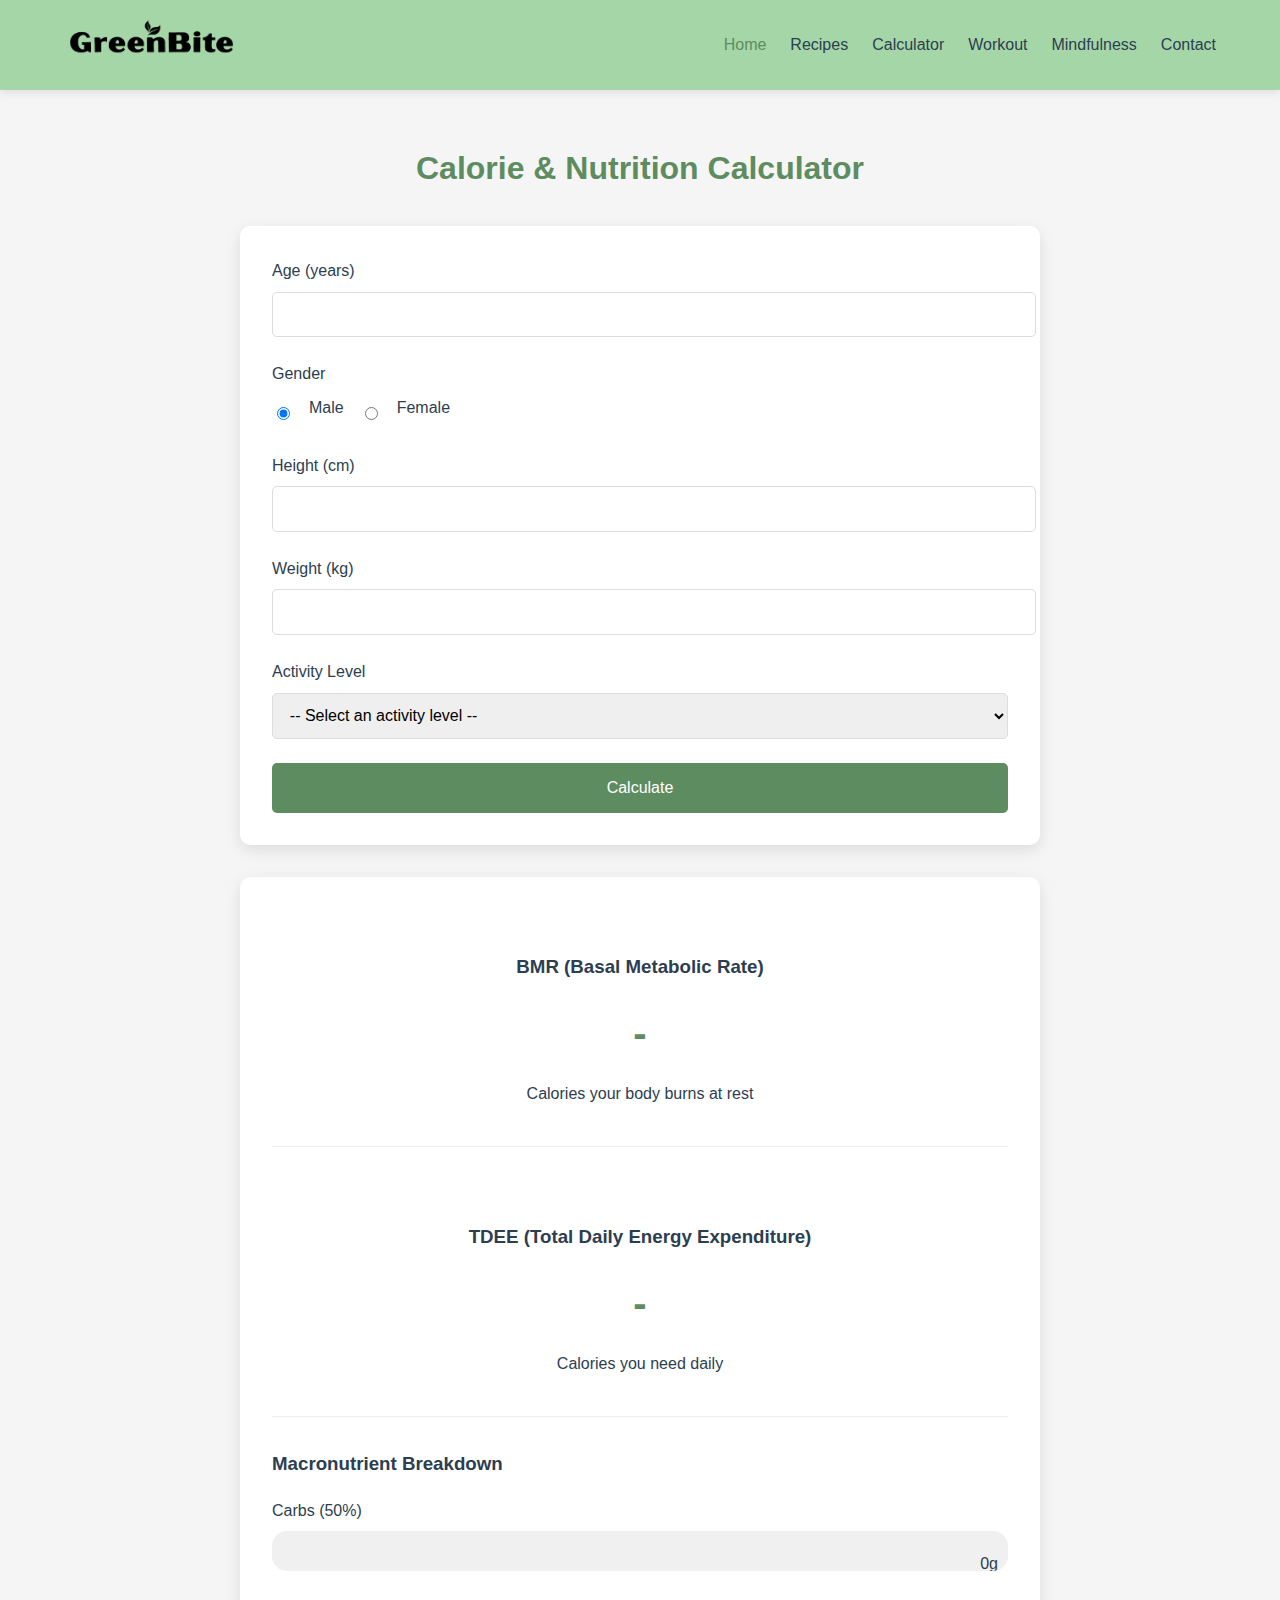
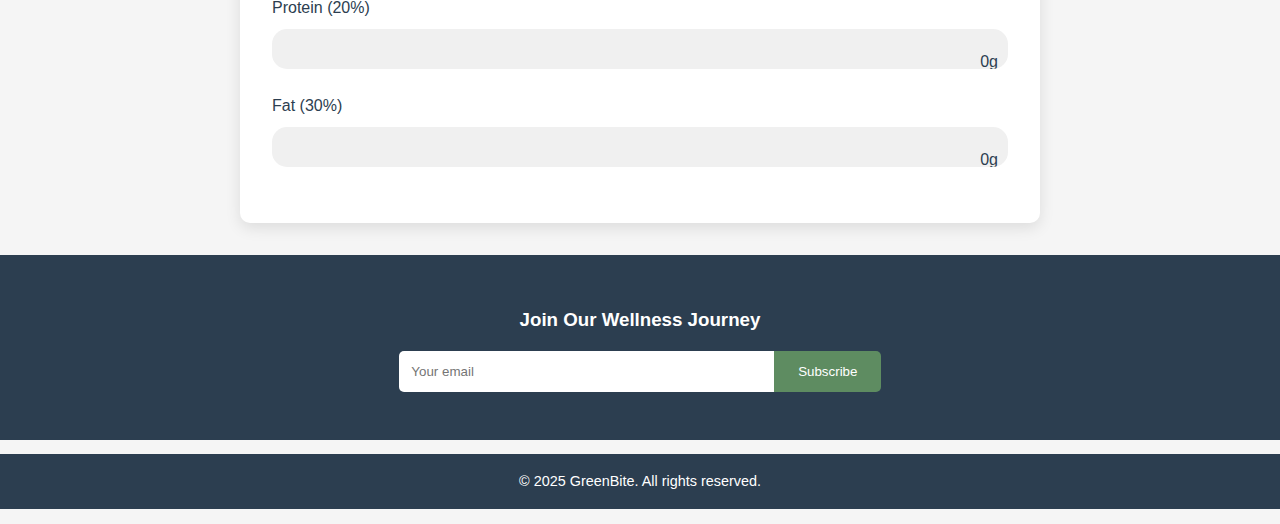
<file: calculator.html>
<!DOCTYPE html>
<html lang="en">
<head>
    <meta charset="UTF-8">
    <meta name="viewport" content="width=device-width, initial-scale=1.0">
    <title>GreenBite</title>
    <link rel="stylesheet" href="calculator.css">
    <script defer src="calculator.js"></script>
</head>

<body>
    <!--Menubar-->
    <nav class="navbar">
        <div class="logo">
                <img src="signal-2025-09-09-132748.png" alt="GreenBite Logo">
            </div>
            <ul class="nav-links" id="navLinks">
                <li><a href="index.html" class="active">Home</a></li>
                <li><a href="recipes.html">Recipes</a></li>
                <li><a href="calculator.html">Calculator</a></li>
                <li><a href="workout.html">Workout</a></li>
                <li><a href="mindfulness.html">Mindfulness</a></li>
                <li><a href="contact.html">Contact</a></li>
            </ul>
        <div class="hamburger" id="hamburger">☰</div>
    </nav>

    <main class="calculator-container">
        <h1 class="page-title"><i class="fas fa-calculator"></i> Calorie & Nutrition Calculator</h1>
            
        <form id="calorieForm">
            <div class="form-group">
                <label for="age">Age (years)</label>
                <input type="number" id="age" min="15" max="100" required>
            </div>
            
            <div class="form-group">
                <label>Gender</label>
                <div class="radio-group">
                    <input type="radio" id="male" name="gender" value="male" checked>
                    <label for="male">Male</label>
                    <input type="radio" id="female" name="gender" value="female">
                    <label for="female">Female</label>
                </div>
            </div>
            
            <div class="form-group">
                <label for="height">Height (cm)</label>
                <input type="number" id="height" min="100" max="250" required>
            </div>
            
            <div class="form-group">
                <label for="weight">Weight (kg)</label>
                <input type="number" id="weight" min="30" max="200" required>
            </div>
            
            <div class="form-group">
                <label for="activity">Activity Level</label>
                <select id="activity" required>
                <option value="" disabled selected>-- Select an activity level --</option>
                <option value="1.2">Sedentary (little or no exercise)</option>
                <option value="1.375">Lightly active (light exercise 1–3 days/week)</option>
                <option value="1.55">Moderately active (moderate exercise 3–5 days/week)</option>
                <option value="1.725">Very active (hard exercise 6–7 days/week)</option>
                <option value="1.9">Super active (very hard exercise/physical job)</option>
                </select>
            </div>
            
            <button type="submit" class="calculate-btn">Calculate</button>
        </form>
        
        <div id="results" class="results-container">
            <div class="result-card">
                <h3>BMR (Basal Metabolic Rate)</h3>
                <div class="result-value" id="bmrResult">-</div>
                <p>Calories your body burns at rest</p>
            </div>
            
            <div class="result-card">
                <h3>TDEE (Total Daily Energy Expenditure)</h3>
                <div class="result-value" id="tdeeResult">-</div>
                <p>Calories you need daily</p>
            </div>
            
            <div class="macros-container">
                <h3>Macronutrient Breakdown</h3>
                <div class="macro-progress">
                    <div class="macro-label">Carbs (50%)</div>
                    <div class="progress-bar">
                        <div id="carbsBar" class="progress-fill carbs-fill" style="width: 0%"></div>
                        <span id="carbsGrams">0g</span>
                    </div>
                </div>
                
                <div class="macro-progress">
                    <div class="macro-label">Protein (20%)</div>
                    <div class="progress-bar">
                        <div id="proteinBar" class="progress-fill protein-fill" style="width: 0%"></div>
                        <span id="proteinGrams">0g</span>
                    </div>
                </div>
                
                <div class="macro-progress">
                    <div class="macro-label">Fat (30%)</div>
                    <div class="progress-bar">
                        <div id="fatBar" class="progress-fill fat-fill" style="width: 0%"></div>
                        <span id="fatGrams">0g</span>
                    </div>
                </div>
            </div>
        </div>
    </main>

    <!--Footer-->
    <footer>
        <div class="newsletter">
            <h3>Join Our Wellness Journey</h3>
            <form id="newsletterForm">
                <input type="email" id="emailInput" placeholder="Your email" required>
                <button type="submit">Subscribe</button>
            </form>
            <p id="message"></p>
        </div>
        <p class="footer-bottom">&copy; 2025 GreenBite. All rights reserved.</p>
    </footer>
</body>
</html>
</file>
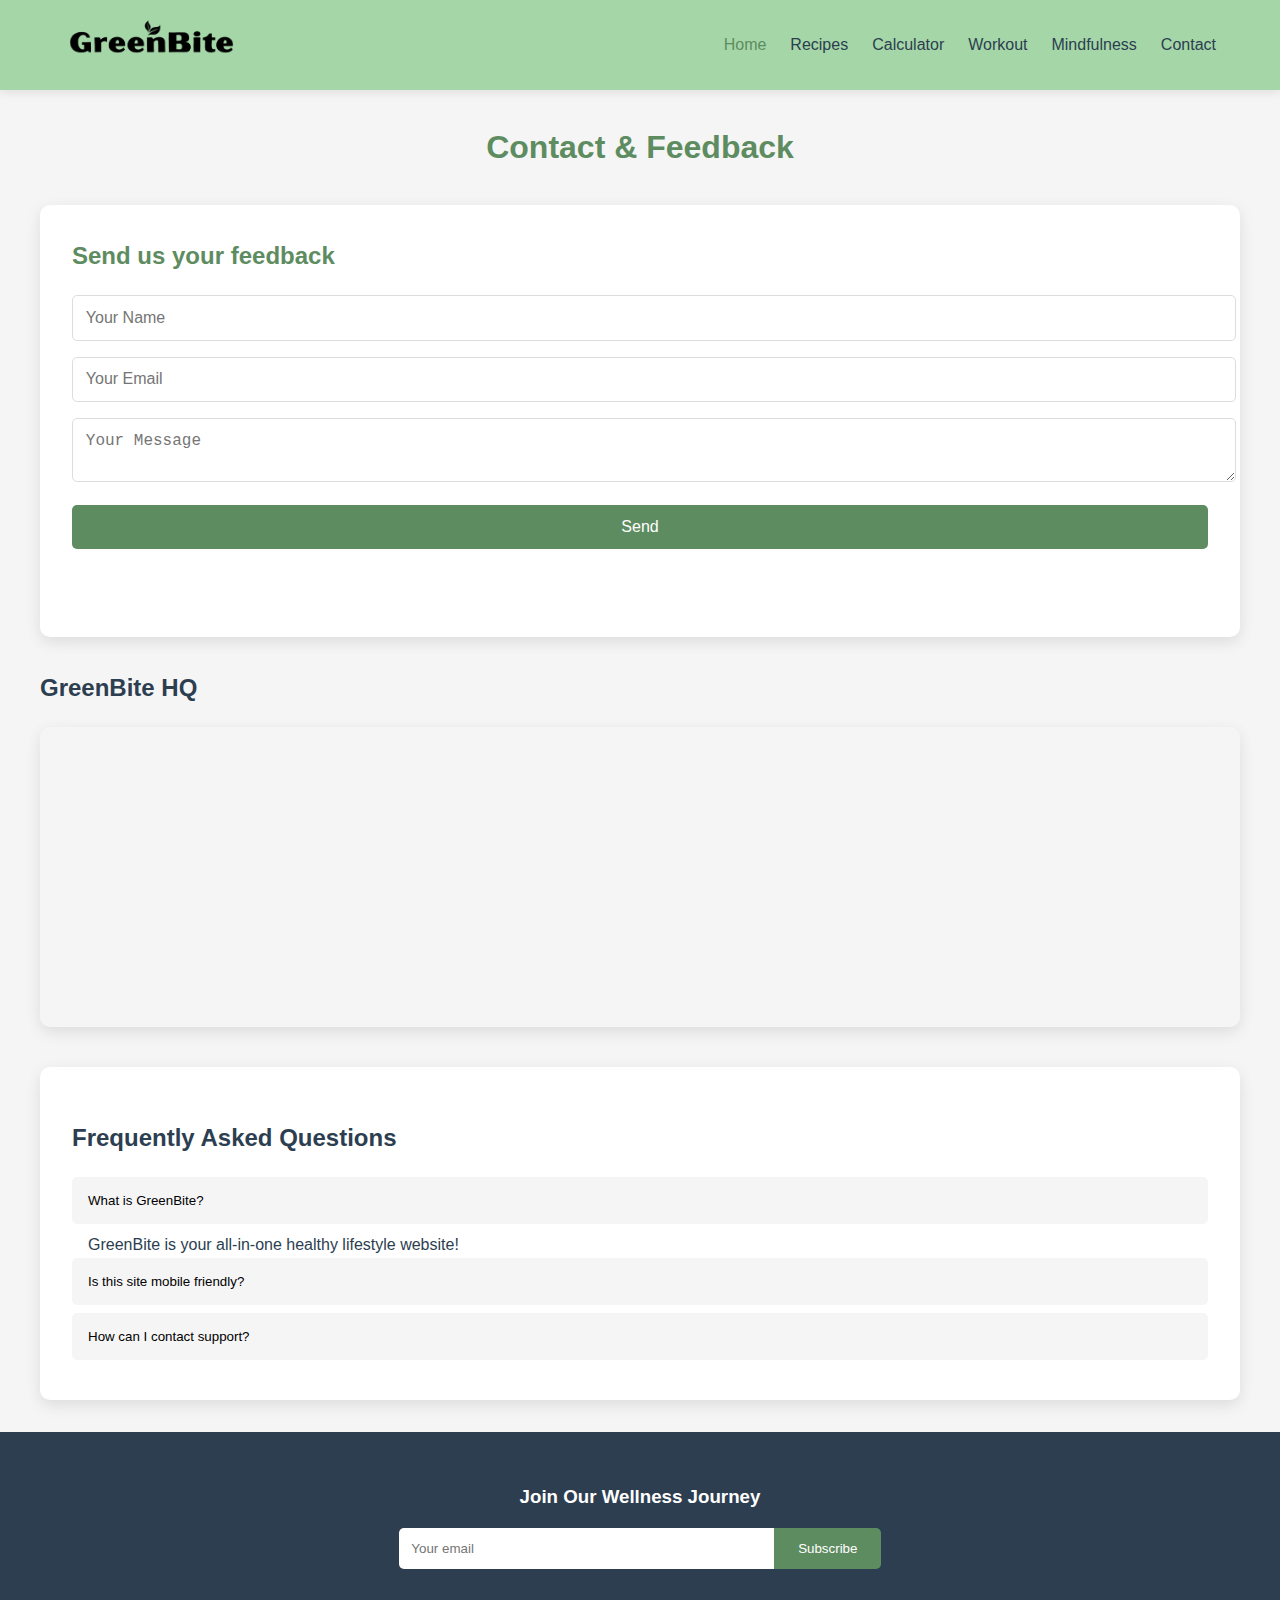
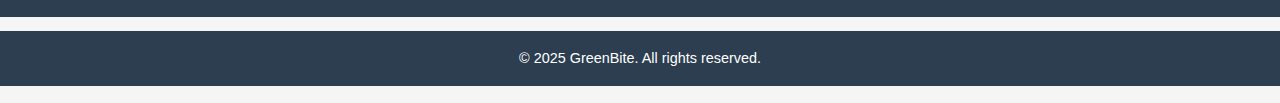
<file: contact.html>
<!DOCTYPE html>
<html lang="en">
<head>
    <meta charset="UTF-8">
    <meta name="viewport" content="width=device-width, initial-scale=1.0">
    <title>GreenBite</title>
    <link rel="stylesheet" href="contact.css">
    <script src="contact.js"></script>
</head>
<body>
    <!-- Menubar -->
    <nav class="navbar">
      <div class="logo">
          <img src="signal-2025-09-09-132748.png" alt="GreenBite Logo">
      </div>
      <ul class="nav-links" id="navLinks">
          <li><a href="index.html" class="active">Home</a></li>
          <li><a href="recipes.html">Recipes</a></li>
          <li><a href="calculator.html">Calculator</a></li>
          <li><a href="workout.html">Workout</a></li>
          <li><a href="mindfulness.html">Mindfulness</a></li>
          <li><a href="contact.html">Contact</a></li>
      </ul>
      <div class="hamburger" id="hamburger">☰</div>
    </nav>

    <main>
    <h1 class="page-title">Contact & Feedback</h1>

    <!-- Feedback Form -->
    <section class="form-section">
      <h2>Send us your feedback</h2>
      <form id="contactForm">
        <input type="text" id="nameInput" placeholder="Your Name" required >
        <input type="email" id="contactEmailInput" placeholder="Your Email" required > 
        <textarea id="messageInput" placeholder="Your Message" required></textarea>
        <button type="submit">Send</button>
      </form>
      <p id="formMessage"></p>
    </section>

    <!-- Embedded Map -->
    <section class="map-section">
      <h2>GreenBite HQ</h2>
      <iframe 
        src="https://www.google.com/maps/embed?pb=!1m18!1m12!1m3!1d3906.2934456853045!2d79.85891483828969!3d6.911729891849028!2m3!1f0!2f0!3f0!3m2!1i1024!2i768!4f13.1!3m3!1m2!1s0x3ae2596ed863dcd5%3A0xe99b0e43319f85b4!2sGreen%20Path%2C%20Colombo!5e0!3m2!1sen!2slk!4v1758011124907!5m2!1sen!2slk"
        style="width:100%; height:300px; border:0;" 
        allowfullscreen="" loading="lazy"></iframe>
    </section>

    <!--FAQ Accordions -->
    <section class="faq-section">
      <h2>Frequently Asked Questions</h2>
      <div class="faq">
        <button class="faq-question">What is GreenBite?</button>
        <div class="faq-answer">GreenBite is your all-in-one healthy lifestyle website!</div>

        <button class="faq-question">Is this site mobile friendly?</button>
        <div class="faq-answer">Yes! All pages are responsive for phones and tablets.</div>

        <button class="faq-question">How can I contact support?</button>
        <div class="faq-answer">You can fill out the contact form above to reach us directly.</div>
      </div>
    </section>
  </main>

    <!-- FOOTER -->
    <footer>
      <div class="newsletter">
        <h3>Join Our Wellness Journey</h3>
        <form id="newsletterForm">
          <input type="email" id="emailInput" placeholder="Your email" required>
          <button type="submit">Subscribe</button>
        </form>
        <p id="message"></p>
      </div>
      <p class="footer-bottom">&copy; 2025 GreenBite. All rights reserved.</p>
    </footer>
</body>
</html>
</file>
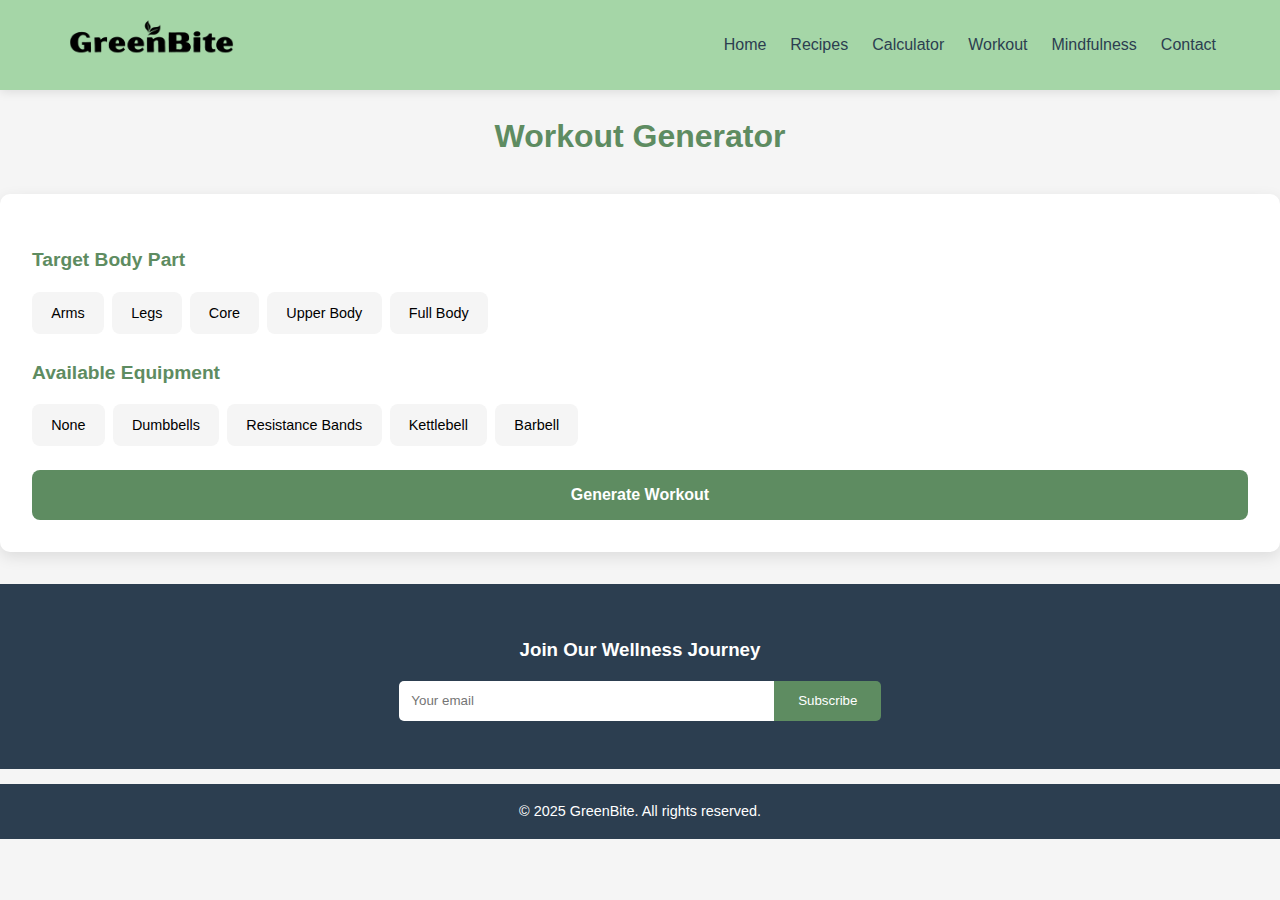
<file: workout.html>
<!DOCTYPE html>
<html lang="en">
<head>
    <meta charset="UTF-8">
    <meta name="viewport" content="width=device-width, initial-scale=1.0">
    <title>GreenBite</title>
    <link rel="stylesheet" href="workout.css">
    <script defer src="workout.js"></script>
</head>
<body>
    <!--Menubar-->
    <nav class="navbar">
      <div class="logo"> 
      <img src="signal-2025-09-09-132748.png" alt="GreenBite Logo">
      </div>
      <ul class="nav-links" id="navLinks">
        <li><a href="index.html">Home</a></li>
        <li><a href="recipes.html">Recipes</a></li>
        <li><a href="calculator.html">Calculator</a></li>
        <li><a href="workout.html">Workout</a></li>
        <li><a href="mindfulness.html">Mindfulness</a></li>
        <li><a href="contact.html">Contact</a></li>
        </ul>
        <div class="hamburger" id="hamburger">☰</div>
    </nav>

    <div class="wourout-container">
        <h1 class="page-title">Workout Generator</h1>
        
        <div class="workout-form">
            <div class="form-group">
                <h3>Target Body Part</h3>
                <div class="selection-container" id="bodyPartSelection">
                    <button type="button" class="selection-btn" data-value="arms">Arms</button>
                    <button type="button" class="selection-btn" data-value="legs">Legs</button>
                    <button type="button" class="selection-btn" data-value="core">Core</button>
                    <button type="button" class="selection-btn" data-value="upperbody">Upper Body</button>
                    <button type="button" class="selection-btn" data-value="fullbody">Full Body</button>
                </div>
            </div>
            
            <div class="form-group">
                <h3>Available Equipment</h3>
                <div class="selection-container" id="equipmentSelection">
                    <button type="button" class="selection-btn" data-value="none">None</button>
                    <button type="button" class="selection-btn" data-value="dumbbells">Dumbbells</button>
                    <button type="button" class="selection-btn" data-value="resistancebands">Resistance Bands</button>
                    <button type="button" class="selection-btn" data-value="kettlebell">Kettlebell</button>
                    <button type="button" class="selection-btn" data-value="barbell">Barbell</button>
                </div>
            </div>
            
            <button id="generateBtn" class="generate-btn">Generate Workout</button>
        </div>
        
        <div class="workout-plan" id="workoutPlan">
            <div class="workout-header">
                <h2 class="workout-title" id="workoutTitle">Your Custom Workout</h2>
                <div class="timer-controls">
                    <button id="startTimer" class="timer-btn">Start Workout</button>
                    <button id="resetTimer" class="timer-btn">Reset</button>
                </div>
            </div>
            
            <div class="exercise-container" id="exerciseContainer"></div>
        </div>
    </div>

    <audio id="timerSound" src="https://assets.mixkit.co/sfx/preview/mixkit-alarm-digital-clock-beep-989.mp3"></audio>

    <!--Footer-->  
    <footer>
        <div class="newsletter">
            <h3>Join Our Wellness Journey</h3>
            <form id="newsletterForm">
                <input type="email" id="emailInput" placeholder="Your email" required>
                <button type="submit">Subscribe</button>
            </form>
            <p id="message"></p>
        </div>
        <p class="footer-bottom">&copy; 2025 GreenBite. All rights reserved.</p>
    </footer>
</body>
</html>
</file>
<file: calculator.css>
/* ===== Colors ===== */
:root {
    --primary: #5E8C61;   
    --secondary:  #A5D6A7; 
    --dark: #2C3E50;      
    --light: #F5F5F5;     
    --accent: #E74C3C;  
    --background: #FAFAFA;
    --text: #424242;
    --alert: #FF7043;
}

/* ===== Base Styles ===== */
body {
    font-family: 'Arial', sans-serif;
    margin: 0;
    background-color: var(--light);
    color: var(--dark);
    line-height: 1.6;
}

/* ===== Navigation ===== */
.navbar {
    display: flex;
    justify-content: space-between;
    align-items: center;
    padding: 1rem 5%;
    background-color: var(--secondary);
    box-shadow: 0 2px 10px rgba(0,0,0,0.1);
}

.logo img {
    height: 50px;
}

.nav-links {
    display: flex;
    gap: 1.5rem;
    list-style: none;
}

.nav-links a {
    text-decoration: none;
    color: var(--dark);
    font-weight: 500;
    transition: color 0.3s;
}

.nav-links a:hover, .nav-links a.active {
    color: var(--primary);
}

.hamburger {
    font-size: 1.5rem;
    cursor: pointer;
    display: none;
}

/* ===== Newsletter ===== */
.newsletter {
    text-align: center;
    padding: 2rem 5%;
    background-color: var(--dark);
    color: white;
}

.newsletter h3 {
    margin-bottom: 1rem;
}

#newsletterForm {
    display: flex;
    justify-content: center;
    gap: 0;
    max-width: 500px;
    margin: 0 auto;
}

#emailInput {
    padding: 0.8rem;
    width: 70%;
    border: none;
    border-radius: 5px 0 0 5px;
}

#newsletterForm button {
    padding: 0.8rem 1.5rem;
    background-color: var(--primary);
    color: white;
    border: none;
    border-radius: 0 5px 5px 0;
    cursor: pointer;
}

#message {
    margin-top: 1rem;
    font-style: italic;
}

.footer-bottom {
    text-align: center;
    padding: 1rem;
    background-color: var(--dark);
    color: white;
    font-size: 0.9rem;
}

/* ===== Mobile Responsiveness ===== */
@media (max-width: 768px) {
    .nav-links {
        display: none;
        flex-direction: column;
        position: absolute;
        top: 70px;
        right: 0;
        width: 25%;
        background-color: var(--light);
        padding: 1rem ;
        box-shadow: 0 5px 10px rgba(0,0,0,0.1);
    }

    .nav-links.active {
        display: flex;
    }

    .hamburger {
        display: block;
    }

    .quick-links {
        grid-template-columns: 1fr 1fr;
    }
}

/* ===== Calculator ===== */
.calculator-container {
    max-width: 800px;
    margin: 0 auto;
    padding: 2rem;
}

.page-title {
  text-align: center;
  color: var(--primary);
  margin-bottom: 2rem;
}


#calorieForm {
    background-color: white;
    padding: 2rem;
    border-radius: 10px;
    box-shadow: 0 5px 15px rgba(0,0,0,0.1);
    margin-bottom: 2rem;
}

.form-group {
    margin-bottom: 1.5rem;
}

.form-group label {
    display: block;
    margin-bottom: 0.5rem;
    font-weight: 500;
    color: var(--dark);
}

.form-group input[type="number"],
.form-group select {
    width: 100%;
    padding: 0.8rem;
    border: 1px solid #ddd;
    border-radius: 5px;
    font-size: 1rem;
}

.radio-group {
    display: flex;
    gap: 1rem;
    margin-top: 0.5rem;
}

.radio-group label {
    display: flex;
    align-items: center;
    gap: 0.5rem;
    font-weight: normal;
    cursor: pointer;
}

.calculate-btn {
    background-color: var(--primary);
    color: white;
    padding: 1rem 2rem;
    border: none;
    border-radius: 5px;
    font-size: 1rem;
    cursor: pointer;
    width: 100%;
    transition: background-color 0.3s;
}

.calculate-btn:hover {
    background-color: var(--secondary);
}

/* Results Section */
.results-container {
    background-color: white;
    padding: 2rem;
    border-radius: 10px;
    box-shadow: 0 5px 15px rgba(0,0,0,0.1);
}

.result-card {
    text-align: center;
    margin-bottom: 2rem;
    padding: 1.5rem;
    border-bottom: 1px solid #eee;
}

.result-card:last-child {
    border-bottom: none;
}

.result-value {
    font-size: 2.5rem;
    font-weight: bold;
    color: var(--primary);
    margin: 0.5rem 0;
}

/* Macronutrient Progress Bars */
.macros-container {
    margin-top: 2rem;
}

.macro-progress {
    margin-bottom: 1.5rem;
}

.macro-label {
    display: flex;
    justify-content: space-between;
    margin-bottom: 0.5rem;
    font-weight: 500;
}

.progress-bar {
    height: 40px;
    background-color: #f0f0f0;
    border-radius: 15px;
    position: relative;
    overflow: hidden;
}

.progress-fill {
    height: 100%;
    border-radius: 15px;
    transition: width 1s ease-in-out;
    position: absolute;
}

.carbs-fill {
    background-color: #8CB369; /* Green */
}

.protein-fill {
    background-color: #4A90E2; /* Blue */
}

.fat-fill {
    background-color: #E74C3C; /* Red */
}

.progress-bar span {
    position: absolute;
    right: 10px;
    top: 50%;
}


/* Animation for progress bars */
@keyframes growProgressBar {
    0% { width: 0%; }
    100% { width: 100%; }
}

.progress-fill {
    animation: growProgressBar 1.5s ease forwards;
}

/* Responsive adjustments */
@media (max-width: 768px) {
    .calculator-container {
        padding: 1rem;
    }
    
    #calorieForm, .results-container {
        padding: 1.5rem;
    }
    
    .result-value {
        font-size: 2rem;
    }
}
</file>
<file: contact.css>
/*Coulours*/
:root {
    --primary: #5E8C61;   
    --secondary:  #A5D6A7; 
    --dark: #2C3E50;      
    --light: #F5F5F5;     
    --accent: #E74C3C;  
    --background: #FAFAFA;
    --text: #424242;
    --alert: #FF7043;
}

/* ===== Base Styles ===== */
body {
    font-family: 'Arial', sans-serif;
    margin: 0;
    background-color: var(--light);
    color: var(--dark);
    line-height: 1.6;
}

/* ===== Navigation ===== */
.navbar {
    display: flex;
    justify-content: space-between;
    align-items: center;
    padding: 1rem 5%;
    background-color: var(--secondary);
    box-shadow: 0 2px 10px rgba(0,0,0,0.1);
}

.logo img {
    height: 50px;
}

.nav-links {
    display: flex;
    gap: 1.5rem;
    list-style: none;
}

.nav-links a {
    text-decoration: none;
    color: var(--dark);
    font-weight: 500;
    transition: color 0.3s;
}

.nav-links a:hover, .nav-links a.active {
    color: var(--primary);
}

.hamburger {
    font-size: 1.5rem;
    cursor: pointer;
    display: none;
}

/* ===== Main Content ===== */
main {
    max-width: 1200px;
    margin: 2rem auto;
    padding: 0 1.5rem;
}

.page-title {
    text-align: center;
    color: var(--primary);
    margin-bottom: 2rem;
    font-size: 2rem;
    position: relative;
}

/* ===== Form Section ===== */
.form-section {
    background: white;
    padding: 2rem;
    border-radius: 10px;
    box-shadow: 0 5px 15px rgba(0,0,0,0.1);
    margin-bottom: 2rem;
}

.form-section h2 {
    color: var(--primary);
    margin-top: 0;
}

#contactForm input,
#contactForm textarea {
    width: 100%;
    padding: 0.8rem;
    margin-bottom: 1rem;
    border: 1px solid #ddd;
    border-radius: 5px;
    font-size: 1rem;
    transition: border-color 0.3s;
}

#contactForm input:focus,
#contactForm textarea:focus {
    border-color: var(--primary);
    outline: none;
}

#contactForm button {
    background: var(--primary);
    color: white;
    padding: 0.8rem 1.5rem;
    border: none;
    border-radius: 5px;
    font-size: 1rem;
    cursor: pointer;
    transition: background-color 0.3s;
    width: 100%;
}

#contactForm button:hover {
    background: var(--dark);
}

#formMessage {
    min-height: 1.5rem;
    margin-top: 1rem;
    text-align: center;
    font-style: italic;
}

/* ===== Map Section ===== */
.map-section {
    margin: 2rem 0;
}

.map-section iframe {
    width: 100%;
    border-radius: 10px;
    box-shadow: 0 5px 15px rgba(0,0,0,0.1);
}

/* ===== FAQ Section ===== */
.faq-section {
    background: white;
    padding: 2rem;
    border-radius: 10px;
    box-shadow: 0 5px 15px rgba(0,0,0,0.1);
    margin-bottom: 2rem;
}

.faq-question {
    width: 100%;
    padding: 1rem;
    text-align: left;
    background: var(--light);
    border: none;
    border-radius: 5px;
    margin-bottom: 0.5rem;
    cursor: pointer;
    display: flex;
    justify-content: space-between;
    align-items: center;
    transition: background-color 0.3s;
}

.faq-question:hover {
    background: #7484a1;
}

.faq-answer {
    max-height: 0;
    overflow: hidden;
    transition: max-height 0.3s ease;
    padding: 0 1rem;
    background: white;
}

.faq-answer.show {
    max-height: 500px;
    padding: 1rem;
    margin-bottom: 1rem;
}

/* ===== Newsletter ===== */
.newsletter {
    text-align: center;
    padding: 2rem 5%;
    background-color: var(--dark);
    color: white;
}

.newsletter h3 {
    margin-bottom: 1rem;
}

#newsletterForm {
    display: flex;
    justify-content: center;
    gap: 0;
    max-width: 500px;
    margin: 0 auto;
}

#emailInput {
    padding: 0.8rem;
    width: 70%;
    border: none;
    border-radius: 5px 0 0 5px;
}

#newsletterForm button {
    padding: 0.8rem 1.5rem;
    background-color: var(--primary);
    color: white;
    border: none;
    border-radius: 0 5px 5px 0;
    cursor: pointer;
}

#message {
    margin-top: 1rem;
    font-style: italic;
}

.footer-bottom {
    text-align: center;
    padding: 1rem;
    background-color: var(--dark);
    color: white;
    font-size: 0.9rem;
}

/* ===== Mobile Responsiveness ===== */
@media (max-width: 768px) {
    .nav-links {
        display: none;
        flex-direction: column;
        position: absolute;
        top: 70px;
        right: 0;
        width: 25%;
        background-color: var(--light);
        padding: 1rem ;
        box-shadow: 0 5px 10px rgba(0,0,0,0.1);
    }

    .nav-links.active {
        display: flex;
    }

    .hamburger {
        display: block;
    }

    .quick-links {
        grid-template-columns: 1fr 1fr;
    }
}
</file>
<file: workout.css>
/* ===== Colors ===== */
:root {
    --primary: #5E8C61;   
    --secondary:  #A5D6A7; 
    --dark: #2C3E50;      
    --light: #F5F5F5;     
    --accent: #E74C3C;  
    --background: #FAFAFA;
    --text: #424242;
    --alert: #FF7043;
}

/* ===== Base Styles ===== */
body {
    font-family: 'Arial', sans-serif;
    margin: 0;
    background-color: var(--light);
    color: var(--dark);
    line-height: 1.6;
}

/* ===== Navigation ===== */
.navbar {
    display: flex;
    justify-content: space-between;
    align-items: center;
    padding: 1rem 5%;
    background-color: var(--secondary);
    box-shadow: 0 2px 10px rgba(0,0,0,0.1);
}

.logo img {
    height: 50px;
}

.nav-links {
    display: flex;
    gap: 1.5rem;
    list-style: none;
}

.nav-links a {
    text-decoration: none;
    color: var(--dark);
    font-weight: 500;
    transition: color 0.3s;
}

.nav-links a:hover, .nav-links a.active {
    color: var(--primary);
}

.hamburger {
    font-size: 1.5rem;
    cursor: pointer;
    display: none;
}

/* ===== Newsletter ===== */
.newsletter {
    text-align: center;
    padding: 2rem 5%;
    background-color: var(--dark);
    color: white;
}

.newsletter h3 {
    margin-bottom: 1rem;
}

#newsletterForm {
    display: flex;
    justify-content: center;
    gap: 0;
    max-width: 500px;
    margin: 0 auto;
}

#emailInput {
    padding: 0.8rem;
    width: 70%;
    border: none;
    border-radius: 5px 0 0 5px;
}

#newsletterForm button {
    padding: 0.8rem 1.5rem;
    background-color: var(--primary);
    color: white;
    border: none;
    border-radius: 0 5px 5px 0;
    cursor: pointer;
}

#message {
    margin-top: 1rem;
    font-style: italic;
}

.footer-bottom {
    text-align: center;
    padding: 1rem;
    background-color: var(--dark);
    color: white;
    font-size: 0.9rem;
}

/* ===== Mobile Responsiveness ===== */
@media (max-width: 768px) {
    .nav-links {
        display: none;
        flex-direction: column;
        position: absolute;
        top: 70px;
        right: 0;
        width: 25%;
        background-color: var(--light);
        padding: 1rem ;
        box-shadow: 0 5px 10px rgba(0,0,0,0.1);
    }

    .nav-links.active {
        display: flex;
    }

    .hamburger {
        display: block;
    }

    .quick-links {
        grid-template-columns: 1fr 1fr;
    }
}



.page-title {
  text-align: center;
  color: var(--primary);
  margin-bottom: 2rem;
}


/* Workout Form Styles */
.workout-form {
  background: white;
  padding: 2rem;
  border-radius: 10px;
  box-shadow: 0 5px 15px rgba(0,0,0,0.1);
  margin-bottom: 2rem;
}

.form-group {
  margin-bottom: 1.5rem;
}

.form-group h3 {
  color: var(--primary);
  margin-bottom: 1rem;
  font-size: 1.2rem;
}

.selection-container {
  display: flex;
  flex-wrap: wrap;
  gap: 0.5rem;
}

.selection-btn {
  padding: 0.8rem 1.2rem;
  background: var(--light);
  border: 2px solid var(--light-gray);
  border-radius: 8px;
  cursor: pointer;
  transition: all 0.3s;
  font-weight: 500;
  font-size: 0.9rem;
}

.selection-btn:hover {
  border-color: var(--primary);
}

.selection-btn.selected {
  background: var(--primary);
  color: white;
  border-color: var(--primary);
}

.generate-btn {
  display: block;
  width: 100%;
  padding: 1rem;
  background: var(--primary);
  color: white;
  border: none;
  border-radius: 8px;
  font-size: 1rem;
  font-weight: 600;
  cursor: pointer;
  transition: background 0.3s;
  margin-top: 1.5rem;
}

.generate-btn:hover {
  background: var(--primary-dark);
}

/* Workout Plan Styles */
.workout-plan {
  background: white;
  padding: 2rem;
  border-radius: 10px;
  box-shadow: 0 5px 15px rgba(0,0,0,0.1);
  display: none;
}

.workout-header {
  display: flex;
  justify-content: space-between;
  align-items: center;
  margin-bottom: 1.5rem;
  flex-wrap: wrap;
  gap: 1rem;
}

.workout-title {
  color: var(--primary);
  margin: 0;
  font-size: 1.5rem;
}

.timer-controls {
  display: flex;
  gap: 0.5rem;
}

.timer-btn {
  padding: 0.5rem 1rem;
  background: var(--light);
  border: 2px solid var(--light-gray);
  border-radius: 8px;
  cursor: pointer;
  font-weight: 500;
  transition: all 0.3s;
  font-size: 0.9rem;
}

.timer-btn:hover {
  border-color: var(--primary);
}

.timer-btn.active {
  background: var(--primary);
  color: white;
  border-color: var(--primary);
}

/* Exercise Cards */
.exercise-container {
  display: flex;
  flex-direction: column;
  gap: 1rem;
}

.exercise-card {
  background: var(--light);
  border-radius: 8px;
  padding: 1.5rem;
  display: flex;
  flex-direction: column;
  gap: 1rem;
  border-left: 4px solid var(--primary);
  transition: all 0.3s;
}

.exercise-card.current-exercise {
  background: #e8f5e9;
  box-shadow: 0 0 0 2px var(--primary);
  transform: translateY(-2px);
}

.exercise-header {
  display: flex;
  justify-content: space-between;
  align-items: center;
  flex-wrap: wrap;
  gap: 0.5rem;
}

.exercise-name {
  font-size: 1.2rem;
  color: var(--primary);
  margin: 0;
  font-weight: 600;
}

.exercise-timer {
  font-family: 'Courier New', monospace;
  font-size: 1.2rem;
  font-weight: bold;
  color: var(--accent);
}

.exercise-details {
  display: flex;
  gap: 0.8rem;
  flex-wrap: wrap;
}

.exercise-detail {
  background: white;
  padding: 0.5rem 1rem;
  border-radius: 20px;
  font-size: 0.9rem;
  box-shadow: 0 2px 5px rgba(0,0,0,0.05);
}

/* Timer Animation */
@keyframes pulse {
  0% { transform: scale(1); }
  50% { transform: scale(1.02); }
  100% { transform: scale(1); }
}

.active-timer {
  animation: pulse 1s infinite;
  color: var(--danger);
}

/* Completion Styles */
.workout-complete {
  text-align: center;
  padding: 2rem;
  background: #e8f5e9;
  border-radius: 8px;
  margin-top: 1rem;
}

.workout-complete h3 {
  color: var(--primary);
  margin-bottom: 0.5rem;
}
</file>
